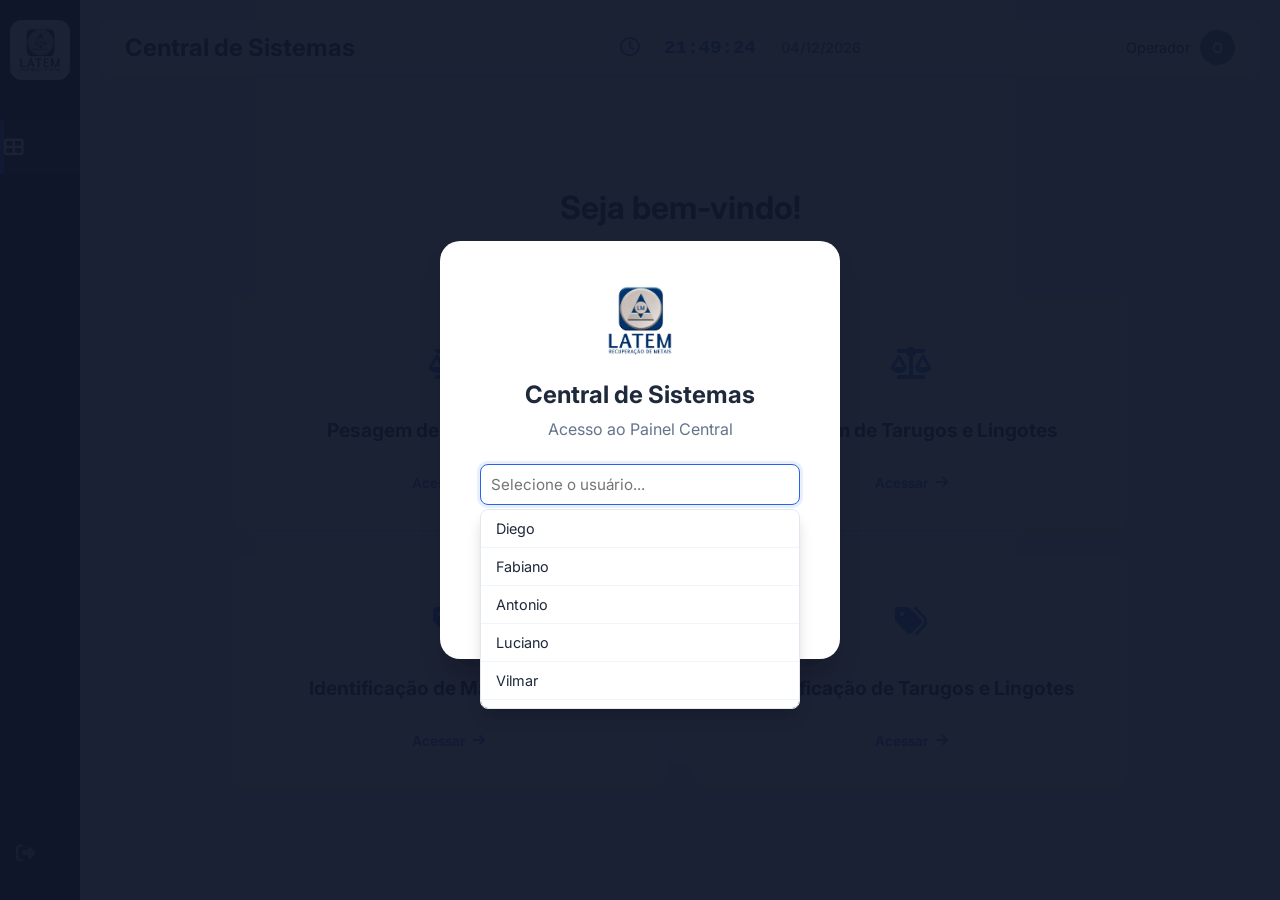
<file: index.html>
<!DOCTYPE html>
<html lang="pt-br">
<head>
    <meta charset="UTF-8">
    <meta name="viewport" content="width=device-width, initial-scale=1.0">
    <title>Central de Sistemas</title>
    <link rel="icon" type="image/png" href="photos/logo-latem.png">
    <link href="https://fonts.googleapis.com/css2?family=Inter:wght@300;400;600;700&display=swap" rel="stylesheet">
    <link rel="stylesheet" href="https://cdnjs.cloudflare.com/ajax/libs/font-awesome/6.4.0/css/all.min.css">
    <link rel="stylesheet" href="assets/css/style.css">
</head>
<body>
    <div id="toast-container"></div>
    
    <div id="duplicateTabModal" class="modal-overlay hidden" style="background:var(--bg-body)">
        <div style="background:white;padding:40px;border-radius:20px;box-shadow:0 10px 25px rgba(0,0,0,0.1);max-width:450px;text-align:center">
            <i class="fa-solid fa-triangle-exclamation" style="font-size:3.5rem;color:var(--warning);margin-bottom:20px"></i>
            <h2 style="margin-bottom:10px;color:var(--text-main)">Sistema já aberto!</h2>
            <p style="color:var(--secondary);margin-bottom:25px;line-height:1.5">Identifiquei um sistema da Latem já em outra aba. Volte para a aba que já está aberta para evitar conflitos de dados.</p>
        </div>
    </div>
    
    <div id="loginModal" class="modal-overlay">
        <div class="login-box">
            <div style="margin-bottom:20px;display:flex;justify-content:center">
                <img src="photos/logo-latem.png" alt="Logo Latem" style="max-height:80px;max-width:100%" onerror="this.style.display='none'">
            </div>
            <h2 style="margin-bottom:10px">Central de Sistemas</h2>
            <p style="color:var(--secondary);margin-bottom:25px">Acesso ao Painel Central</p>
            
            <form id="loginForm">
                <div class="input-group" style="margin-bottom:10px;">
                    <input type="text" id="username" placeholder="Selecione o usuário..." required autocomplete="off">
                </div>
                <div class="input-group">
                    <input type="password" id="password" placeholder="Senha" required>
                </div>
                <button type="submit" class="btn btn-primary" style="margin-top:20px; width: 100%;">
                    <i class="fa-solid fa-right-to-bracket"></i> Entrar
                </button>
                <p id="loginError" style="color:var(--danger);font-size:0.85rem;margin-top:12px;font-weight:600;" class="hidden">
                    <i class="fa-solid fa-circle-exclamation"></i> Usuário ou Senha incorretos.
                </p>
            </form>
        </div>
    </div>

    <nav class="sidebar">
        <div class="logo-area"><img src="photos/logo-latem.png" alt="Logo" onerror="this.style.display='none'"></div>
        <a href="#" class="nav-item active"><div class="nav-icon"><i class="fa-solid fa-table-cells-large"></i></div><span class="nav-text">Painel Principal</span></a>
        <div style="margin-top:auto;width:100%;margin-bottom:20px">
            <a href="#" class="nav-item" onclick="event.preventDefault(); logout()">
                <div class="nav-icon"><i class="fa-solid fa-right-from-bracket"></i></div><span class="nav-text">Sair</span>
            </a>
        </div>
    </nav>

    <main class="main-content">
        <header>
            <div class="header-left"><h1>Central de Sistemas</h1></div>
            <div class="header-center">
                <i class="fa-regular fa-clock" style="color:var(--primary)"></i>
                <div class="clock-display" id="clock">00:00:00</div>
                <div style="font-size:0.9rem;color:var(--secondary);font-weight:600;" id="date">01/01/2024</div>
            </div>
            <div class="user-info">
                <span id="userNameDisplay">---</span>
                <div class="user-avatar" id="userAvatarIcon"><i class="fa-solid fa-user"></i></div>
            </div>
        </header>

        <div class="dashboard-wrapper">
            <div class="dashboard-title">
                <h2 id="welcomeMessage">Seja bem-vindo!</h2>
                <p>Qual módulo deseja acessar?</p>
            </div>
            
            <div class="systems-grid">
                <a href="./sistema_pesagem_mp/index.html" class="system-card">
                    <div class="icon-wrapper"><i class="fa-solid fa-scale-balanced"></i></div>
                    <h3>Pesagem de Matéria Prima</h3>
                    <span class="btn-access">Acessar <i class="fa-solid fa-arrow-right"></i></span>
                </a>
                <a href="./sistema_pesagem_tl/index.html" class="system-card">
                    <div class="icon-wrapper"><i class="fa-solid fa-scale-balanced"></i></div>
                    <h3>Pesagem de Tarugos e Lingotes</h3>
                    <span class="btn-access">Acessar <i class="fa-solid fa-arrow-right"></i></span>
                </a>
                <a href="./sistema_identificacao_mp/index.html" class="system-card">
                    <div class="icon-wrapper"><i class="fa-solid fa-tags"></i></div>
                    <h3>Identificação de Matéria Prima</h3>
                    <span class="btn-access">Acessar <i class="fa-solid fa-arrow-right"></i></span>
                </a>
                <a href="./sistema_identificacao_tl/index.html" class="system-card">
                    <div class="icon-wrapper"><i class="fa-solid fa-tags"></i></div>
                    <h3>Identificação de Tarugos e Lingotes</h3>
                    <span class="btn-access">Acessar <i class="fa-solid fa-arrow-right"></i></span>
                </a>
            </div>
        </div>
    </main>

    <script src="assets/js/config.js"></script>
    <script src="assets/js/ui.js"></script>
    <script src="assets/js/documents.js"></script>
    <script src="assets/js/auth.js"></script>
</body>
</html>
</file>
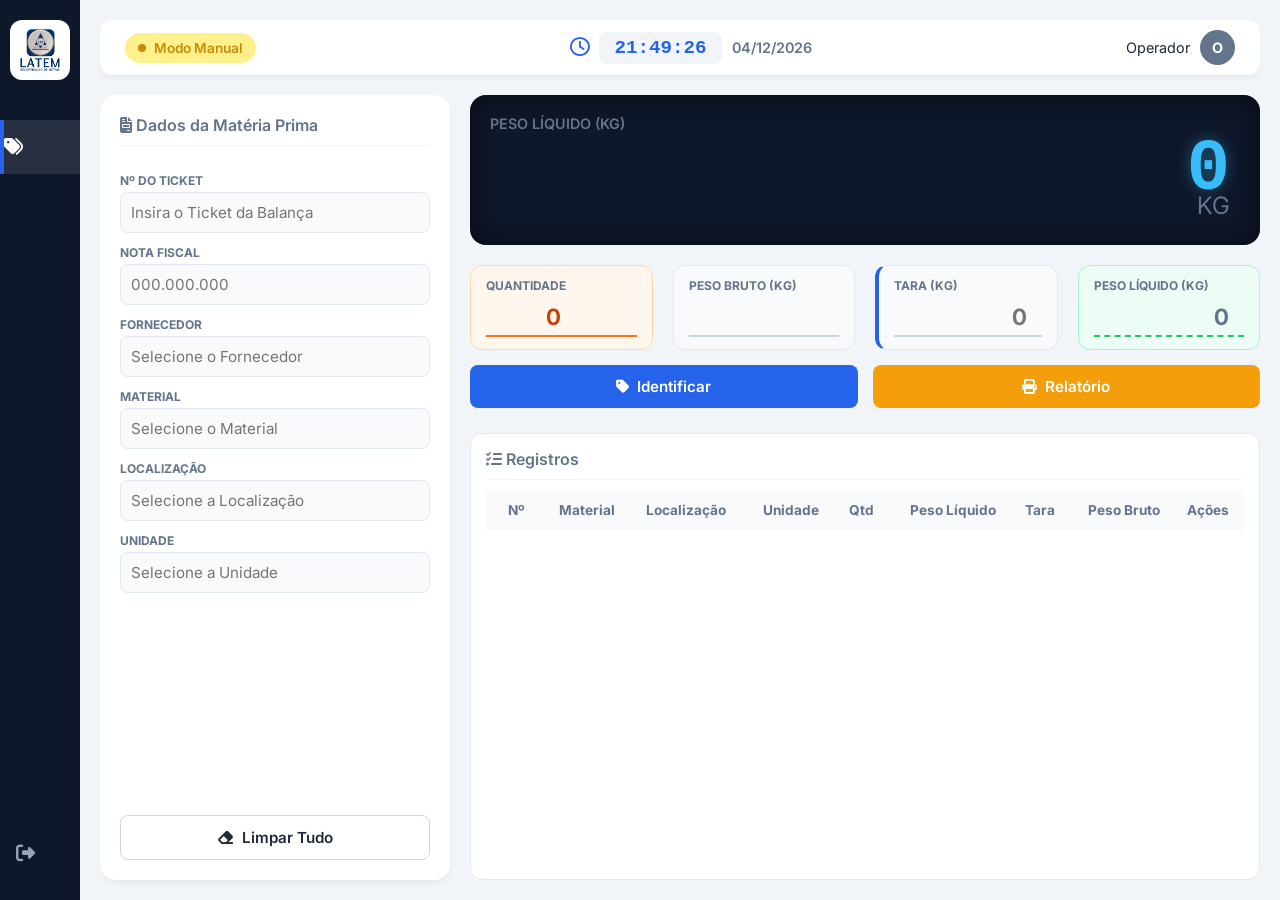
<file: sistema_identificacao_mp/index.html>
<!DOCTYPE html>
<html lang="pt-br">
<head>
    <meta charset="UTF-8">
    <meta name="viewport" content="width=device-width, initial-scale=1.0">
    <title>Identificação de Matéria Prima</title>
    <link rel="icon" type="image/png" href="../photos/logo-latem.png">
    <link href="https://fonts.googleapis.com/css2?family=Inter:wght@300;400;600;700&display=swap" rel="stylesheet">
    <link href="https://fonts.googleapis.com/css2?family=Libre+Barcode+128&display=swap" rel="stylesheet">
    <link rel="stylesheet" href="https://cdnjs.cloudflare.com/ajax/libs/font-awesome/6.4.0/css/all.min.css">
    <link rel="stylesheet" href="../assets/css/style.css">
</head>
<body>
    <div id="toast-container"></div>
    <div id="confirmModal" class="modal-overlay hidden" style="z-index:99999">
        <div style="background:white;padding:30px;border-radius:16px;text-align:center;max-width:350px">
            <i class="fa-solid fa-circle-question" style="font-size:3rem;color:var(--warning);margin-bottom:15px"></i>
            <h3 style="margin-bottom:10px;color:var(--text-main)">Confirmar Exclusão</h3>
            <p style="color:var(--secondary);margin-bottom:20px">Deseja realmente excluir este registo?</p>
            <div style="display:flex;gap:10px;justify-content:center">
                <button class="btn btn-secondary" onclick="fecharConfirmacao()">Cancelar</button>
                <button class="btn btn-danger" onclick="confirmarExclusao()">Excluir</button>
            </div>
        </div>
    </div>
    
    <div id="etiquetaModal" class="etiqueta-modal">
        <div class="etiqueta-header-title" style="padding:15px;border-bottom:1px solid #e2e8f0;text-align:center;font-weight:bold;background:white;">Comprovantes Gerados</div>
        <div id="etiquetaScrollArea" class="etiqueta-scroll-area"></div>
        <div class="etiqueta-controls" style="padding:10px;border-top:1px solid #eee;background:#f8fafc;display:flex;gap:10px;">
            <button class="btn btn-primary" onclick="imprimirEtiqueta()" style="flex:1"><i class="fa-solid fa-print"></i> Imprimir Tudo</button>
            <button class="btn btn-secondary" onclick="fecharEtiqueta()" style="flex:1">Fechar</button>
        </div>
    </div>
    
    <nav class="sidebar">
        <div class="logo-area"><img src="../photos/logo-latem.png" alt="Logo" onerror="this.style.display='none'"></div>
        <a href="#" class="nav-item active"><div class="nav-icon"><i class="fa-solid fa-tags"></i></div><span class="nav-text">Identificação</span></a>
        <div style="margin-top:auto;width:100%;margin-bottom:20px">
            <a href="#" class="nav-item" onclick="logout(); return false;">
                <div class="nav-icon"><i class="fa-solid fa-right-from-bracket"></i></div><span class="nav-text">Sair</span>
            </a>
        </div>
    </nav>
    
    <main class="main-content">
        <header>
            <div class="header-left">
                <div class="status-badge manual" style="display:flex;align-items:center;gap:8px;padding:6px 12px;border-radius:20px;font-size:0.85rem;font-weight:600;background:#fef08a;color:#ca8a04;cursor:default;border:1px solid transparent">
                    <div class="status-dot" style="width:8px;height:8px;border-radius:50%;background:currentColor;"></div>
                    <span>Modo Manual</span>
                </div>
            </div>
            <div class="header-center">
                <i class="fa-regular fa-clock" style="color:var(--primary)"></i>
                <div class="clock-display" id="clock">00:00:00</div>
                <div style="font-size:0.9rem;color:var(--secondary);font-weight:600;" id="date">01/01/2024</div>
            </div>
            <div class="user-info">
                <span id="userNameDisplay">---</span>
                <div class="user-avatar" id="userAvatarIcon"><i class="fa-solid fa-user"></i></div>
            </div>
        </header>
        
        <div class="card form-section">
            <div class="card-title"><span><i class="fa-solid fa-file-invoice"></i> Dados da Matéria Prima</span></div>
            <div class="input-group"><label>Nº do Ticket</label><input type="text" id="ticket" placeholder="Insira o Ticket da Balança"></div>
            <div class="input-group"><label>Nota Fiscal</label><input type="text" id="nfe" placeholder="000.000.000"></div>
            <div class="input-group"><label>Fornecedor</label><input type="text" id="fornecedor" placeholder="Selecione o Fornecedor"></div>
            <div class="input-group"><label>Material</label><input type="text" id="material" placeholder="Selecione o Material"></div>
            <div class="input-group"><label>Localização</label><input type="text" id="localizacao" placeholder="Selecione a Localização"></div>
            <div class="input-group"><label>Unidade</label><input type="text" id="unidade" placeholder="Selecione a Unidade"></div>
            <div style="margin-top:auto;padding-top:10px;text-align:center">
                <button class="btn btn-secondary" onclick="limparTudo()" style="width:100%"><i class="fa-solid fa-eraser"></i> Limpar Tudo</button>
            </div>
        </div>

        <div class="scale-section">
            <div class="display-container">
                <div class="display-label">PESO LÍQUIDO (kg)</div>
                <div class="weight-value" id="displayLiquido">0</div>
                <div class="unit">KG</div>
            </div>
            <div class="weight-controls">
                <div class="weight-input-card qtd-card">
                    <label>Quantidade</label>
                    <input type="number" id="quantidade" value="0" oninput="saveFormState()">
                </div>
                <div class="weight-input-card">
                    <label>Peso Bruto (kg)</label>
                    <input type="number" id="pesoBruto" oninput="calcularPesos()">
                </div>
                <div class="weight-input-card" style="border-left:4px solid var(--primary);">
                    <label>Tara (kg)</label>
                    <input type="number" id="pesoTara" placeholder="0" oninput="calcularPesos()">
                </div>
                <div class="weight-input-card highlight">
                    <label>Peso Líquido (kg)</label>
                    <input type="number" id="pesoLiquido" value="0" readonly>
                </div>
            </div>
            <div class="actions">
                <button class="btn btn-primary" onclick="realizarIdentificacao()"><i class="fa-solid fa-tag"></i> Identificar</button>
                <button class="btn btn-warning" onclick="gerarRelatorio()"><i class="fa-solid fa-print"></i> Relatório</button>
            </div>
            <div class="history-section">
                <div class="card-title" style="margin-bottom:10px; display:flex; justify-content:space-between;">
                    <span><i class="fa-solid fa-list-check"></i> Registros</span>
                </div>
                <div class="table-container">
                    <table id="historyTable">
                        <thead><tr><th style="text-align:center;width:8%">Nº</th><th>Material</th><th>Localização</th><th style="text-align:center">Unidade</th><th style="text-align:center">Qtd</th><th style="text-align:right">Peso Líquido</th><th style="text-align:right">Tara</th><th style="text-align:right">Peso Bruto</th><th style="text-align:center">Ações</th></tr></thead>
                        <tbody></tbody>
                    </table>
                </div>
            </div>
        </div>
    </main>

    <script src="../assets/js/config.js"></script>
    <script src="../assets/js/ui.js"></script>
    <script src="../assets/js/documents.js"></script>
    <script src="../assets/js/auth.js"></script>

    <script src="../assets/js/id_mp.js"></script>
</body>
</html>
</file>
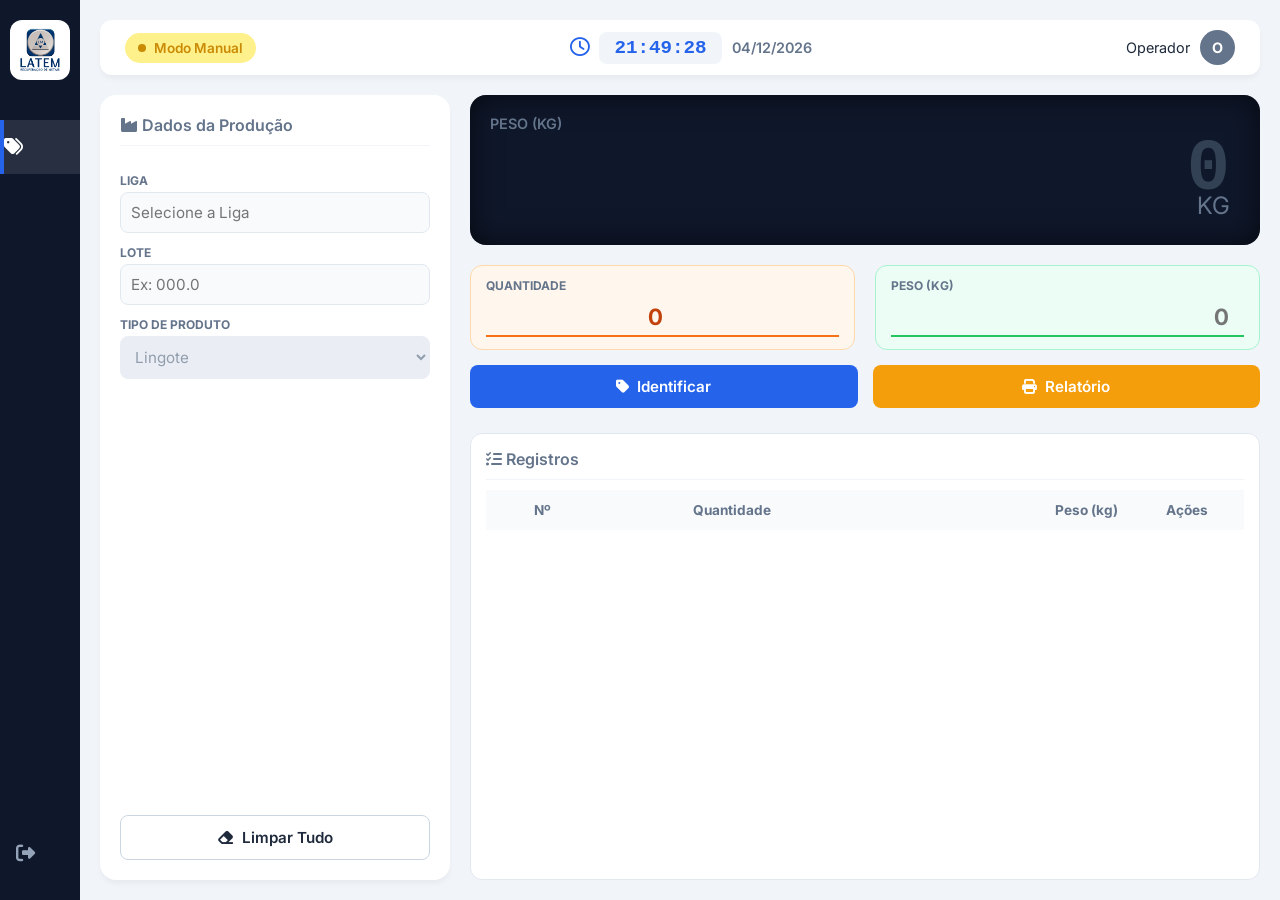
<file: sistema_identificacao_tl/index.html>
<!DOCTYPE html>
<html lang="pt-br">
<head>
    <meta charset="UTF-8">
    <meta name="viewport" content="width=device-width, initial-scale=1.0">
    <title>Identificação de Tarugos e Lingotes</title>
    <link rel="icon" type="image/png" href="../photos/logo-latem.png">
    <link href="https://fonts.googleapis.com/css2?family=Inter:wght@300;400;600;700&display=swap" rel="stylesheet">
    <link href="https://fonts.googleapis.com/css2?family=Libre+Barcode+128&display=swap" rel="stylesheet">
    <link rel="stylesheet" href="https://cdnjs.cloudflare.com/ajax/libs/font-awesome/6.4.0/css/all.min.css">
    <link rel="stylesheet" href="../assets/css/style.css">
</head>
<body>
    <div id="toast-container"></div>
    <div id="confirmModal" class="modal-overlay hidden" style="z-index:99999">
        <div style="background:white;padding:30px;border-radius:16px;text-align:center;max-width:350px">
            <i class="fa-solid fa-circle-question" style="font-size:3rem;color:var(--warning);margin-bottom:15px"></i>
            <h3 style="margin-bottom:10px;color:var(--text-main)">Confirmar Exclusão</h3>
            <p style="color:var(--secondary);margin-bottom:20px">Deseja realmente excluir este registo?</p>
            <div style="display:flex;gap:10px;justify-content:center">
                <button class="btn btn-secondary" onclick="fecharConfirmacao()">Cancelar</button>
                <button class="btn btn-danger" onclick="confirmarExclusao()">Excluir</button>
            </div>
        </div>
    </div>
    
    <div id="etiquetaModal" class="etiqueta-modal">
        <div class="etiqueta-header-title" style="padding:15px;border-bottom:1px solid #e2e8f0;text-align:center;font-weight:bold;background:white;">Comprovantes Gerados</div>
        <div id="etiquetaScrollArea" class="etiqueta-scroll-area"></div>
        <div class="etiqueta-controls" style="padding:10px;border-top:1px solid #eee;background:#f8fafc;display:flex;gap:10px;">
            <button class="btn btn-primary" onclick="imprimirEtiqueta()" style="flex:1"><i class="fa-solid fa-print"></i> Imprimir Tudo</button>
            <button class="btn btn-secondary" onclick="fecharEtiqueta()" style="flex:1">Fechar</button>
        </div>
    </div>
    
    <nav class="sidebar">
        <div class="logo-area"><img src="../photos/logo-latem.png" alt="Logo" onerror="this.style.display='none'"></div>
        <a href="#" class="nav-item active"><div class="nav-icon"><i class="fa-solid fa-tags"></i></div><span class="nav-text">Identificação</span></a>
        <div style="margin-top:auto;width:100%;margin-bottom:20px">
            <a href="#" class="nav-item" onclick="logout(); return false;">
                <div class="nav-icon"><i class="fa-solid fa-right-from-bracket"></i></div><span class="nav-text">Sair</span>
            </a>
        </div>
    </nav>
    
    <main class="main-content">
        <header>
            <div class="header-left">
                <div class="status-badge manual" style="display:flex;align-items:center;gap:8px;padding:6px 12px;border-radius:20px;font-size:0.85rem;font-weight:600;background:#fef08a;color:#ca8a04;cursor:default;border:1px solid transparent">
                    <div class="status-dot" style="width:8px;height:8px;border-radius:50%;background:currentColor;"></div>
                    <span>Modo Manual</span>
                </div>
            </div>
            <div class="header-center">
                <i class="fa-regular fa-clock" style="color:var(--primary)"></i>
                <div class="clock-display" id="clock">00:00:00</div>
                <div style="font-size:0.9rem;color:var(--secondary);font-weight:600;" id="date">01/01/2024</div>
            </div>
            <div class="user-info">
                <span id="userNameDisplay">---</span>
                <div class="user-avatar" id="userAvatarIcon"><i class="fa-solid fa-user"></i></div>
            </div>
        </header>
        
        <div class="card form-section">
            <div class="card-title"><span><i class="fa-solid fa-industry"></i> Dados da Produção</span></div>
            <div class="input-group">
                <label>Liga</label>
                <input type="text" id="liga" placeholder="Selecione a Liga">
            </div>
            <div class="input-group"><label>Lote</label><input type="text" id="loteFornada" placeholder="Ex: 000.0"></div>
            <div class="input-group"><label>Tipo de Produto</label>
                <select id="tipo" disabled>
                    <option value="Lingote">Lingote</option>
                    <option value="Tarugo">Tarugo</option>
                </select>
            </div>
            <div id="camposTarugo" class="hidden">
                <div class="input-group">
                    <label>Fornada</label>
                    <input type="text" id="forno" placeholder="Ex: A000">
                </div>
                <div class="input-group">
                    <label>Polegada</label>
                    <input type="text" id="polegada" placeholder="Selecione a Polegada" oninput="calcularPesos()">
                </div>
                <div class="input-group">
                    <label>Comprimento (m)</label>
                    <input type="number" step="0.01" id="comprimento" placeholder="0.00" oninput="calcularPesos()">
                </div>
            </div>
            <div style="margin-top:auto;padding-top:10px;text-align:center">
                <button class="btn btn-secondary" onclick="limparTudo()" style="width:100%"><i class="fa-solid fa-eraser"></i> Limpar Tudo</button>
            </div>
        </div>
        
        <div class="scale-section">
            <div id="displayContainer" class="display-container display-offline">
                <div class="display-label">PESO (kg)</div>
                <div class="weight-value" id="displayLiquido">0</div>
                <div class="unit">KG</div>
                <div id="estabilizacaoStatus" style="position: absolute; bottom: 15px; left: 30px; font-size: 0.85rem; font-weight: 700; transition: 0.3s; z-index: 10;"></div>
            </div>
            
            <div class="weight-controls" style="grid-template-columns: repeat(2, 1fr);">
                <div class="weight-input-card qtd-card">
                    <label>Quantidade</label>
                    <input type="number" id="quantidade" value="0">
                </div>
                <div class="weight-input-card highlight">
                    <label>Peso (kg)</label>
                    <input type="number" id="pesoBruto" placeholder="0" oninput="calcularPesos()">
                </div>
            </div>
            
            <div class="actions" style="flex-direction: column; gap: 5px;">
                <div style="display: flex; gap: 15px; width: 100%;">
                    <button class="btn btn-primary" id="btnPesar" onclick="realizarIdentificacao()" style="flex:1;"><i class="fa-solid fa-tag"></i> Identificar</button>
                    <button class="btn btn-warning" onclick="gerarRelatorio()" style="flex:1;"><i class="fa-solid fa-print"></i> Relatório</button>
                </div>
            </div>

            <div class="history-section">
                <div class="card-title" style="margin-bottom:10px; display:flex; justify-content:space-between;">
                    <span><i class="fa-solid fa-list-check"></i> Registros</span>
                </div>
                <div class="table-container">
                    <table id="historyTable">
                        <thead><tr><th style="text-align:center;width:15%">Nº</th><th style="text-align:center;width:35%">Quantidade</th><th style="text-align:right;width:35%">Peso (kg)</th><th style="text-align:center;width:15%">Ações</th></tr></thead>
                        <tbody></tbody>
                    </table>
                </div>
            </div>
        </div>
    </main>

    <script src="../assets/js/config.js"></script>
    <script src="../assets/js/ui.js"></script>
    <script src="../assets/js/documents.js"></script>
    <script src="../assets/js/auth.js"></script>

    <script src="../assets/js/id_tl.js"></script>
</body>
</html>
</file>
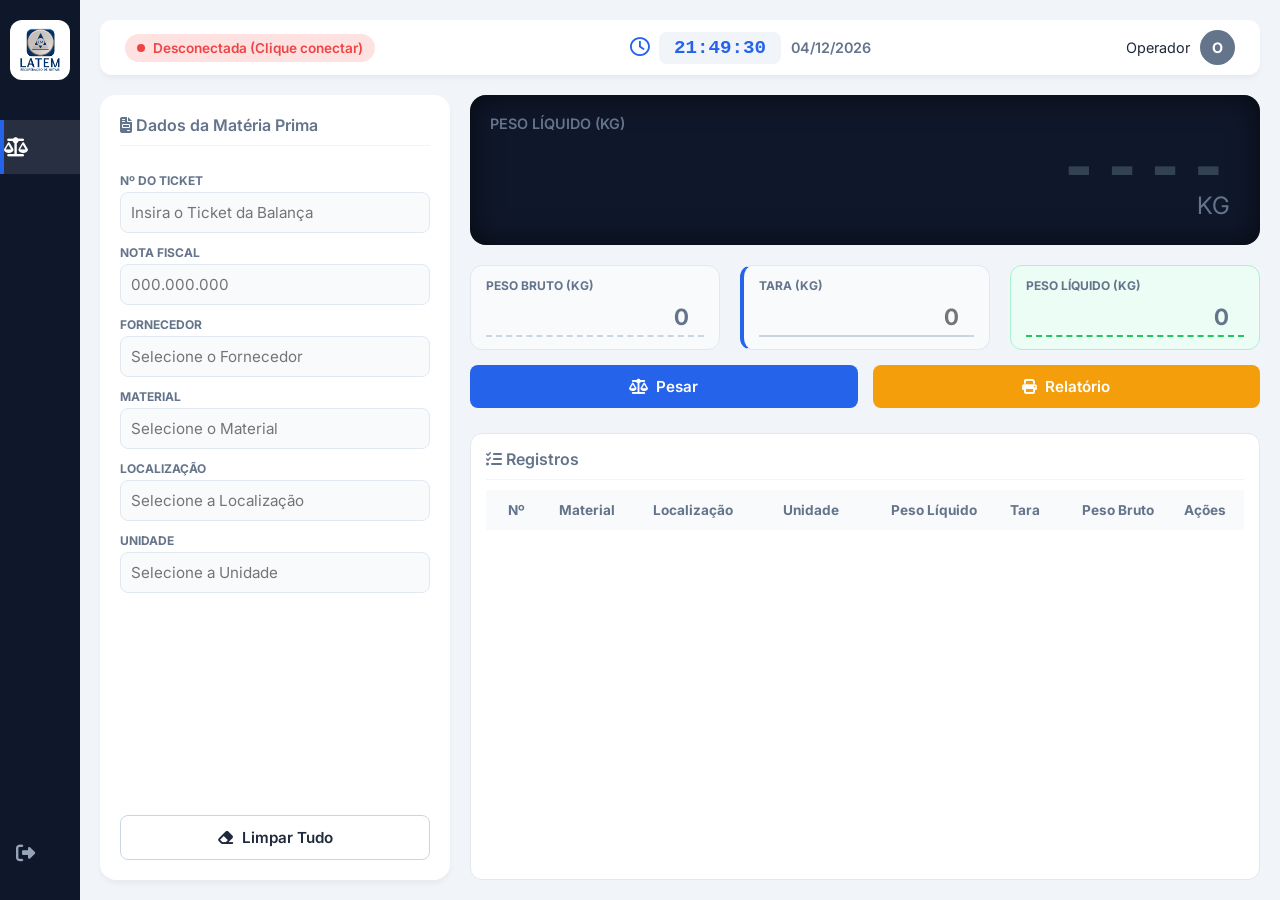
<file: sistema_pesagem_mp/index.html>
<!DOCTYPE html>
<html lang="pt-br">
<head>
    <meta charset="UTF-8">
    <meta name="viewport" content="width=device-width, initial-scale=1.0">
    <title>Pesagem de Matéria Prima</title>
    <link rel="icon" type="image/png" href="../photos/logo-latem.png">
    <link href="https://fonts.googleapis.com/css2?family=Inter:wght@300;400;600;700&display=swap" rel="stylesheet">
    <link href="https://fonts.googleapis.com/css2?family=Libre+Barcode+128&display=swap" rel="stylesheet">
    <link rel="stylesheet" href="https://cdnjs.cloudflare.com/ajax/libs/font-awesome/6.4.0/css/all.min.css">
    <link rel="stylesheet" href="../assets/css/style.css">
</head>
<body>
    <div id="toast-container"></div>
    <div id="confirmModal" class="modal-overlay hidden" style="z-index:99999">
        <div style="background:white;padding:30px;border-radius:16px;text-align:center;max-width:350px">
            <i class="fa-solid fa-circle-question" style="font-size:3rem;color:var(--warning);margin-bottom:15px"></i>
            <h3 style="margin-bottom:10px;color:var(--text-main)">Confirmar Exclusão</h3>
            <p style="color:var(--secondary);margin-bottom:20px">Deseja realmente excluir este registo?</p>
            <div style="display:flex;gap:10px;justify-content:center">
                <button class="btn btn-secondary" onclick="fecharConfirmacao()">Cancelar</button>
                <button class="btn btn-danger" onclick="confirmarExclusao()">Excluir</button>
            </div>
        </div>
    </div>
    
    <div id="etiquetaModal" class="etiqueta-modal">
        <div id="etiquetaArea" class="etiqueta-content" style="height:265px;"></div>
        <div class="btn-print-area" style="padding:10px;border-top:1px solid #eee;background:#f8fafc;display:flex;gap:10px;">
            <button class="btn btn-primary" onclick="imprimirEtiqueta()" style="flex:1"><i class="fa-solid fa-print"></i> Imprimir</button>
            <button class="btn btn-secondary" onclick="fecharEtiqueta()" style="flex:1">Fechar</button>
        </div>
    </div>
    
    <nav class="sidebar">
        <div class="logo-area"><img src="../photos/logo-latem.png" alt="Logo" onerror="this.style.display='none'"></div>
        <a href="#" class="nav-item active"><div class="nav-icon"><i class="fa-solid fa-scale-balanced"></i></div><span class="nav-text">Pesagem</span></a>
        <div style="margin-top:auto;width:100%;margin-bottom:20px">
            <a href="#" class="nav-item" onclick="logout(); return false;">
                <div class="nav-icon"><i class="fa-solid fa-right-from-bracket"></i></div><span class="nav-text">Sair</span>
            </a>
        </div>
    </nav>

    <main class="main-content">
        <header>
            <div class="header-left">
                <div id="scaleStatus" class="status-badge" style="display:flex;align-items:center;gap:8px;padding:6px 12px;border-radius:20px;font-size:0.85rem;font-weight:600;background:#fee2e2;color:var(--danger);cursor:pointer;" onclick="conectarBalanca()">
                    <div class="status-dot" style="width:8px;height:8px;border-radius:50%;background:currentColor;"></div>
                    <span id="statusText">Desconectada (Clique conectar)</span>
                </div>
            </div>
            <div class="header-center">
                <i class="fa-regular fa-clock" style="color:var(--primary)"></i>
                <div class="clock-display" id="clock">00:00:00</div>
                <div style="font-size:0.9rem;color:var(--secondary);font-weight:600;" id="date">01/01/2024</div>
            </div>
            <div class="user-info">
                <span id="userNameDisplay">---</span>
                <div class="user-avatar" id="userAvatarIcon"><i class="fa-solid fa-user"></i></div>
            </div>
        </header>
        
        <div class="card form-section">
            <div class="card-title"><span><i class="fa-solid fa-file-invoice"></i> Dados da Matéria Prima</span></div>
            <div class="input-group"><label>Nº do Ticket</label><input type="text" id="ticket" placeholder="Insira o Ticket da Balança"></div>
            <div class="input-group"><label>Nota Fiscal</label><input type="text" id="nfe" placeholder="000.000.000"></div>
            <div class="input-group"><label>Fornecedor</label><input type="text" id="fornecedor" placeholder="Selecione o Fornecedor"></div>
            <div class="input-group"><label>Material</label><input type="text" id="material" placeholder="Selecione o Material"></div>
            <div class="input-group"><label>Localização</label><input type="text" id="localizacao" placeholder="Selecione a Localização"></div>
            <div class="input-group"><label>Unidade</label><input type="text" id="unidade" placeholder="Selecione a Unidade"></div>
            <div style="margin-top:auto;padding-top:10px;text-align:center;">
                <button class="btn btn-secondary" onclick="limparTudo()" style="width:100%;">
                    <i class="fa-solid fa-eraser"></i> Limpar Tudo
                </button>
            </div>
        </div>

        <div class="scale-section">
            <div id="displayContainer" class="display-container display-offline">
                <div class="display-label">PESO LÍQUIDO (kg)</div>
                <div class="weight-value" id="displayLiquido">----</div>
                <div class="unit">KG</div>
                <div id="estabilizacaoStatus" style="position: absolute; bottom: 15px; left: 30px; font-size: 0.85rem; font-weight: 700; transition: 0.3s; z-index: 10;"></div>
            </div>
            <div class="weight-controls">
                <div class="weight-input-card">
                    <label>Peso Bruto (kg)</label>
                    <input type="number" id="pesoBruto" value="0" readonly oninput="calcularPesos()">
                </div>
                <div class="weight-input-card" style="border-left:4px solid var(--primary);">
                    <label>Tara (kg)</label>
                    <input type="number" id="pesoTara" placeholder="0" oninput="calcularPesos()">
                </div>
                <div class="weight-input-card highlight">
                    <label>Peso Líquido (kg)</label>
                    <input type="number" id="pesoLiquido" value="0" readonly>
                </div>
            </div>
            <div class="actions" style="flex-direction: column; gap: 5px;">
                <div style="display: flex; gap: 15px; width: 100%;">
                    <button class="btn btn-primary" id="btnPesar" onclick="realizarPesagem()" style="flex:1; opacity: 0.7;"><i class="fa-solid fa-scale-balanced"></i> Pesar</button>
                    <button class="btn btn-warning" onclick="gerarRelatorio()" style="flex:1;"><i class="fa-solid fa-print"></i> Relatório</button>
                </div>
            </div>
            <div class="history-section">
                <div class="card-title" style="margin-bottom:10px; display:flex; justify-content:space-between;">
                    <span><i class="fa-solid fa-list-check"></i> Registros</span>
                </div>
                <div class="table-container">
                    <table id="historyTable">
                        <thead><tr><th style="text-align:center;width:8%">Nº</th><th>Material</th><th>Localização</th><th style="text-align:center">Unidade</th><th style="text-align:right">Peso Líquido</th><th style="text-align:right">Tara</th><th style="text-align:right">Peso Bruto</th><th style="text-align:center">Ações</th></tr></thead>
                        <tbody></tbody>
                    </table>
                </div>
            </div>
        </div>
    </main>

    <script src="../assets/js/config.js"></script>
    <script src="../assets/js/ui.js"></script>
    <script src="../assets/js/documents.js"></script>
    <script src="../assets/js/auth.js"></script>

    <script src="../assets/js/balanca.js"></script>

    <script src="../assets/js/pesagem_mp.js"></script>
</body>
</html>
</file>
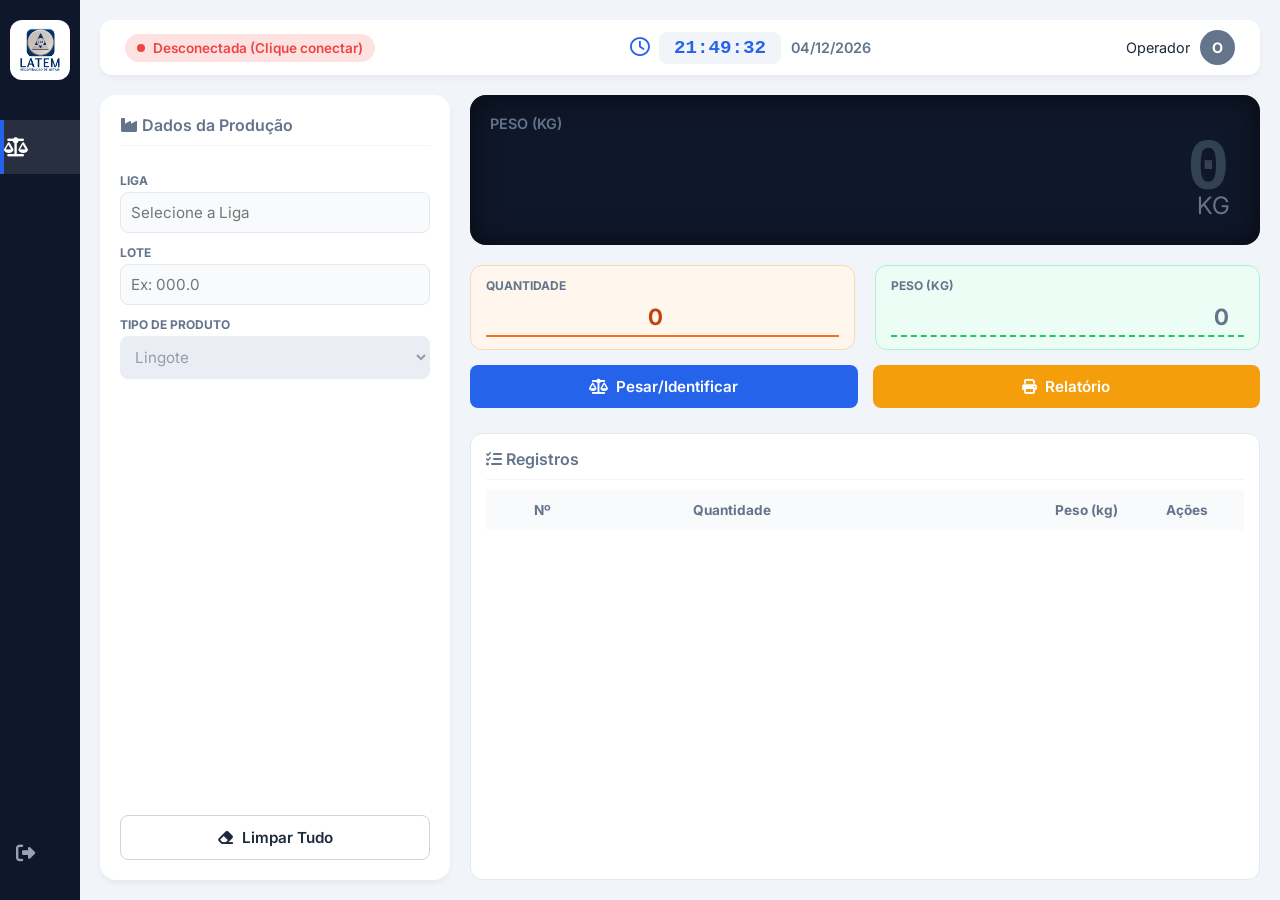
<file: sistema_pesagem_tl/index.html>
<!DOCTYPE html>
<html lang="pt-br">
<head>
    <meta charset="UTF-8">
    <meta name="viewport" content="width=device-width, initial-scale=1.0">
    <title>Pesagem de Tarugos e Lingotes</title>
    <link rel="icon" type="image/png" href="../photos/logo-latem.png">
    <link href="https://fonts.googleapis.com/css2?family=Inter:wght@300;400;600;700&display=swap" rel="stylesheet">
    <link href="https://fonts.googleapis.com/css2?family=Libre+Barcode+128&display=swap" rel="stylesheet">
    <link rel="stylesheet" href="https://cdnjs.cloudflare.com/ajax/libs/font-awesome/6.4.0/css/all.min.css">
    <link rel="stylesheet" href="../assets/css/style.css">
</head>
<body>
    <div id="toast-container"></div>
    <div id="confirmModal" class="modal-overlay hidden" style="z-index:99999">
        <div style="background:white;padding:30px;border-radius:16px;text-align:center;max-width:350px">
            <i class="fa-solid fa-circle-question" style="font-size:3rem;color:var(--warning);margin-bottom:15px"></i>
            <h3 style="margin-bottom:10px;color:var(--text-main)">Confirmar Exclusão</h3>
            <p style="color:var(--secondary);margin-bottom:20px">Deseja realmente excluir este registo?</p>
            <div style="display:flex;gap:10px;justify-content:center">
                <button class="btn btn-secondary" onclick="fecharConfirmacao()">Cancelar</button>
                <button class="btn btn-danger" onclick="confirmarExclusao()">Excluir</button>
            </div>
        </div>
    </div>
    
    <div id="etiquetaModal" class="etiqueta-modal">
        <div id="etiquetaArea" class="etiqueta-content" style="height:265px;"></div>
        <div class="btn-print-area" style="padding:10px;border-top:1px solid #eee;background:#f8fafc;display:flex;gap:10px;">
            <button class="btn btn-primary" onclick="imprimirEtiqueta()" style="flex:1"><i class="fa-solid fa-print"></i> Imprimir</button>
            <button class="btn btn-secondary" onclick="fecharEtiqueta()" style="flex:1">Fechar</button>
        </div>
    </div>
    
    <nav class="sidebar">
        <div class="logo-area"><img src="../photos/logo-latem.png" alt="Logo" onerror="this.style.display='none'"></div>
        <a href="#" class="nav-item active"><div class="nav-icon"><i class="fa-solid fa-scale-balanced"></i></div><span class="nav-text">Pesagem</span></a>
        <div style="margin-top:auto;width:100%;margin-bottom:20px">
            <a href="#" class="nav-item" onclick="logout(); return false;">
                <div class="nav-icon"><i class="fa-solid fa-right-from-bracket"></i></div><span class="nav-text">Sair</span>
            </a>
        </div>
    </nav>

    <main class="main-content">
        <header>
            <div class="header-left">
                <div id="scaleStatus" class="status-badge" style="display:flex;align-items:center;gap:8px;padding:6px 12px;border-radius:20px;font-size:0.85rem;font-weight:600;background:#fee2e2;color:var(--danger);cursor:pointer;" onclick="conectarBalanca()">
                    <div class="status-dot" style="width:8px;height:8px;border-radius:50%;background:currentColor;"></div>
                    <span id="statusText">Desconectada (Clique conectar)</span>
                </div>
            </div>
            <div class="header-center">
                <i class="fa-regular fa-clock" style="color:var(--primary)"></i>
                <div class="clock-display" id="clock">00:00:00</div>
                <div style="font-size:0.9rem;color:var(--secondary);font-weight:600;" id="date">01/01/2024</div>
            </div>
            <div class="user-info">
                <span id="userNameDisplay">---</span>
                <div class="user-avatar" id="userAvatarIcon"><i class="fa-solid fa-user"></i></div>
            </div>
        </header>

        <div class="card form-section">
            <div class="card-title"><span><i class="fa-solid fa-industry"></i> Dados da Produção</span></div>
            <div class="input-group">
                <label>Liga</label>
                <input type="text" id="liga" placeholder="Selecione a Liga">
            </div>
            <div class="input-group"><label>Lote</label><input type="text" id="loteFornada" placeholder="Ex: 000.0"></div>
            <div class="input-group"><label>Tipo de Produto</label>
                <select id="tipo" disabled>
                    <option value="Lingote">Lingote</option>
                    <option value="Tarugo">Tarugo</option>
                </select>
            </div>
            <div id="camposTarugo" class="hidden">
                <div class="input-group">
                    <label>Fornada</label>
                    <input type="text" id="forno" placeholder="Ex: A000">
                </div>
                <div class="input-group">
                    <label>Polegada</label>
                    <input type="text" id="polegada" placeholder="Selecione a Polegada" oninput="calcularPesos()">
                </div>
                <div class="input-group">
                    <label>Comprimento (m)</label>
                    <input type="number" step="0.01" id="comprimento" placeholder="0.00" oninput="calcularPesos()">
                </div>
            </div>
            <div style="margin-top:auto;padding-top:10px;text-align:center">
                <button class="btn btn-secondary" onclick="limparTudo()" style="width:100%"><i class="fa-solid fa-eraser"></i> Limpar Tudo</button>
            </div>
        </div>

        <div class="scale-section">
            <div id="displayContainer" class="display-container display-offline">
                <div class="display-label">PESO (kg)</div>
                <div class="weight-value" id="displayLiquido">0</div>
                <div class="unit">KG</div>
                <div id="estabilizacaoStatus" style="position: absolute; bottom: 15px; left: 30px; font-size: 0.85rem; font-weight: 700; transition: 0.3s; z-index: 10;"></div>
            </div>
            
            <div class="weight-controls" style="grid-template-columns: repeat(2, 1fr);">
                <div class="weight-input-card qtd-card">
                    <label>Quantidade</label>
                    <input type="number" id="quantidade" value="0">
                </div>
                <div class="weight-input-card highlight">
                    <label>Peso (kg)</label>
                    <input type="number" id="pesoBruto" value="0" readonly oninput="calcularPesos()">
                </div>
            </div>
            
            <div class="actions" style="flex-direction: column; gap: 5px;">
                <div style="display: flex; gap: 15px; width: 100%;">
                    <button class="btn btn-primary" id="btnPesar" onclick="registrarProducao()" style="flex:1;"><i class="fa-solid fa-scale-balanced"></i> Pesar/Identificar</button>
                    <button class="btn btn-warning" onclick="gerarRelatorio()" style="flex:1;"><i class="fa-solid fa-print"></i> Relatório</button>
                </div>
            </div>

            <div class="history-section">
                <div class="card-title" style="margin-bottom:10px; display:flex; justify-content:space-between;">
                    <span><i class="fa-solid fa-list-check"></i> Registros</span>
                </div>
                <div class="table-container">
                    <table id="historyTable">
                        <thead><tr><th style="text-align:center;width:15%">Nº</th><th style="text-align:center;width:35%">Quantidade</th><th style="text-align:right;width:35%">Peso (kg)</th><th style="text-align:center;width:15%">Ações</th></tr></thead>
                        <tbody></tbody>
                    </table>
                </div>
            </div>
        </div>
    </main>

    <script src="https://alcdn.msauth.net/browser/2.30.0/js/msal-browser.min.js"></script>

    <script src="../assets/js/config.js"></script>
    <script src="../assets/js/excel_api.js"></script> 
    <script src="../assets/js/ui.js"></script>
    <script src="../assets/js/documents.js"></script>
    <script src="../assets/js/auth.js"></script>
    <script src="../assets/js/balanca.js"></script>
    <script src="../assets/js/pesagem_tl.js"></script> 
</body>
</html>
</file>
<file: assets/css/style.css>
/* ==========================================================================
   Variáveis e Cores 
   ========================================================================== */
:root {
    --primary: #2563eb;
    --primary-dark: #1e40af;
    --secondary: #64748b;
    --bg-body: #f1f5f9;
    --bg-card: #ffffff;
    --text-main: #1e293b;
    --danger: #ef4444;
    --success: #22c55e;
    --warning: #f59e0b;
    --display-bg: #0f172a;
    --display-text: #38bdf8;
}

* { box-sizing: border-box; margin: 0; padding: 0; font-family: 'Inter', sans-serif; }
body { background-color: var(--bg-body); color: var(--text-main); height: 100vh; overflow: hidden; display: flex; }
.hidden { display: none !important; }

/* ==========================================================================
   Notificações e Modais 
   ========================================================================== */
#toast-container { position: fixed; top: 20px; right: 20px; z-index: 11000; display: flex; flex-direction: column; gap: 10px; } 
.toast { background: white; padding: 15px 20px; border-radius: 12px; box-shadow: 0 10px 15px -3px rgba(0,0,0,0.1); display: flex; align-items: center; gap: 12px; min-width: 300px; animation: slideIn 0.3s forwards; border-left: 5px solid var(--primary); font-size: 0.9rem; font-weight: 500; } 
.toast.success { border-left-color: var(--success); } .toast.error { border-left-color: var(--danger); } .toast.warning { border-left-color: var(--warning); } .toast.info { border-left-color: var(--primary); } 
.toast i { font-size: 1.2rem; } .toast.success i { color: var(--success); } .toast.error i { color: var(--danger); } .toast.warning i { color: var(--warning); } .toast.info i { color: var(--primary); } 
@keyframes slideIn { from { transform: translateX(100%); opacity: 0; } to { transform: translateX(0); opacity: 1; } } 
@keyframes fadeOut { to { opacity: 0; transform: translateY(-20px); } }

.modal-overlay { position: fixed; top: 0; left: 0; width: 100%; height: 100%; background: rgba(15, 23, 42, 0.95); display: flex; justify-content: center; align-items: center; z-index: 10000; }

/* ==========================================================================
   Sidebar Retrátil 
   ========================================================================== */
.sidebar { width: 80px; background-color: var(--display-bg); display: flex; flex-direction: column; align-items: center; padding-top: 20px; transition: width 0.3s; z-index: 10; } 
.sidebar:hover { width: 200px; } 
.logo-area { width: 60px; height: 60px; border-radius: 12px; display: flex; justify-content: center; align-items: center; margin-bottom: 40px; overflow: hidden; background: white; padding: 5px; } 
.logo-area img { width: 100%; height: 100%; object-fit: contain; } 
.nav-item { width: 100%; display: flex; align-items: center; padding: 15px 0; cursor: pointer; color: #94a3b8; transition: 0.2s; text-decoration: none; } 
.nav-item:hover, .nav-item.active { background-color: rgba(255,255,255,0.1); color: white; border-left: 4px solid var(--primary); } 
.nav-icon { width: 80px; text-align: center; font-size: 1.2rem; } 
.nav-text { white-space: nowrap; opacity: 0; transition: opacity 0.2s; } 
.sidebar:hover .nav-text { opacity: 1; }

/* ==========================================================================
   Layout Principal em Grid 
   ========================================================================== */
.main-content { 
    flex: 1; 
    padding: 20px; 
    display: grid; 
    grid-template-columns: 350px 1fr; 
    grid-template-rows: auto 1fr; 
    gap: 20px; 
    height: 100vh; 
}

body:has(.dashboard-wrapper) .main-content {
    display: flex;
    flex-direction: column;
    overflow-y: auto;
}

header { 
    grid-column: 1 / -1; 
    display: flex; justify-content: space-between; align-items: center; 
    background: var(--bg-card); padding: 10px 25px; border-radius: 12px; 
    box-shadow: 0 4px 6px -1px rgba(0,0,0,0.05); 
} 
.header-left h1 { font-size: 1.5rem; font-weight: 700; color: var(--text-main); }
.status-badge { display: flex; align-items: center; gap: 8px; padding: 6px 12px; border-radius: 20px; font-size: 0.85rem; font-weight: 600; cursor: pointer; }
.status-badge.manual { cursor: default; }
.header-center { font-size: 1.2rem; font-weight: 600; display: flex; gap: 10px; align-items: center; color: var(--text-main); } 
.clock-display { background: #f1f5f9; padding: 5px 15px; border-radius: 8px; font-family: 'Courier New', monospace; font-weight: 700; color: var(--primary); } 
.user-info { display: flex; align-items: center; gap: 10px; font-size: 0.9rem; } 
.user-avatar { width: 35px; height: 35px; background: var(--secondary); border-radius: 50%; display: flex; align-items: center; justify-content: center; color: white; text-transform: uppercase; font-weight: bold; }

/* ==========================================================================
   Cartões, Formulários e Botões 
   ========================================================================== */
.card { background: var(--bg-card); border-radius: 16px; padding: 20px; box-shadow: 0 4px 6px -1px rgba(0,0,0,0.05); display: flex; flex-direction: column; overflow: hidden; }
.card-title { font-size: 1rem; font-weight: 600; margin-bottom: 15px; color: var(--secondary); display: flex; align-items: center; justify-content: space-between; border-bottom: 1px solid #f1f5f9; padding-bottom: 10px; }
.form-section { display: flex; flex-direction: column; gap: 12px; overflow-y: auto; overflow-x: hidden; }

.btn { flex: 1; padding: 12px; border: none; border-radius: 8px; font-weight: 600; cursor: pointer; display: flex; align-items: center; justify-content: center; gap: 8px; transition: 0.2s; font-size: 0.95rem; white-space: nowrap; } 
.btn-primary { background: var(--primary); color: white; } 
.btn-primary:hover { background: var(--primary-dark); }
.btn-warning { background: var(--warning); color: white; } 
.btn-secondary { background: white; border: 1px solid #cbd5e1; color: var(--text-main); } 
.btn-danger { background: var(--danger); color: white; }

.input-group { display: flex; flex-direction: column; gap: 4px; text-align: left; position: relative; } 
label { font-size: 0.75rem; font-weight: 700; color: var(--secondary); text-transform: uppercase; } 
input, select { padding: 10px; border: 1px solid #e2e8f0; border-radius: 8px; font-size: 0.95rem; outline: none; background: #f8fafc; width: 100%; transition: 0.2s; } 
input:focus, select:focus { border-color: var(--primary); background: white; box-shadow: 0 0 0 3px rgba(37,99,235,0.1); } 
input:read-only, select:disabled, input:disabled { background-color: #e2e8f0; cursor: not-allowed; color: #64748b; }

/* ==========================================================================
   Exibição da Balança 
   ========================================================================== */
.scale-section { display:flex; flex-direction:column; gap:15px; overflow-y:hidden; } 
.display-container { background:var(--display-bg); color:var(--display-text); padding:20px 30px; border-radius:16px; text-align:right; position:relative; box-shadow:inset 0 0 30px rgba(0,0,0,0.6); display:flex; flex-direction:column; justify-content:center; height:150px; flex-shrink:0; } 
.display-label { position:absolute; top:20px; left:20px; font-size:0.9rem; color:#64748b; font-weight:600; text-transform:uppercase; } 
.weight-value { font-family:'Courier New', monospace; font-size:4.5rem; font-weight:700; text-shadow:0 0 15px rgba(56,189,248,0.4); } 
.display-offline .weight-value { color:#334155; text-shadow:none; } 
.unit { font-size:1.5rem; color:#64748b; position:absolute; bottom:25px; right:30px; }
.weight-controls { display:grid; grid-template-columns: repeat(auto-fit, minmax(100px, 1fr)); gap:20px; margin-top:5px; flex-shrink:0; } 
.weight-input-card { background:#f8fafc; padding:12px 15px; border-radius:12px; border:1px solid #e2e8f0; display:flex; flex-direction:column; justify-content:center; } 
.weight-input-card label { margin-bottom:5px; } 
.weight-input-card input { font-size:1.4rem; font-weight:700; border:none; background:transparent!important; border-bottom:2px solid #cbd5e1; width:100%; text-align:right; padding:5px 0; border-radius:0; } 
.weight-input-card input[readonly] { color:var(--secondary); cursor:not-allowed; border-bottom-style:dashed; } 
.highlight { background:#ecfdf5; border-color:#a7f3d0; } 
.highlight input { color:var(--success); border-color:var(--success); } 
.qtd-card { background:#fff7ed; border-color:#fed7aa; } 
.qtd-card input { color:#c2410c; border-color:#f97316; text-align:center; }
.actions { display:flex; gap:15px; flex-shrink:0; } 

/* ==========================================================================
   Tabela de Histórico 
   ========================================================================== */
.history-section { flex:1; display:flex; flex-direction:column; overflow:hidden; margin-top:10px; background:white; border-radius:12px; padding:15px; border:1px solid #e2e8f0; } 
.table-container { overflow-y:auto; flex:1; } 
table { width:100%; border-collapse:collapse; font-size:0.85rem; } 
th { text-align:left; padding:12px; background:#f8fafc; color:var(--secondary); font-weight:700; position:sticky; top:0; z-index:5; } 
td { padding:10px 12px; border-bottom:1px solid #e2e8f0; vertical-align:middle; }

/* ==========================================================================
   Autocompletar    
   ========================================================================== */
.custom-autocomplete-wrapper { position: relative; width: 100%; }
.custom-autocomplete-list { position: absolute; top: 100%; left: 0; right: 0; background: white; border: 1px solid #e2e8f0; border-radius: 8px; max-height: 200px; overflow-y: auto; z-index: 10001; box-shadow: 0 10px 15px -3px rgba(0,0,0,0.2); list-style: none; padding: 0; margin-top: 4px; text-align: left; }
.custom-autocomplete-list li { padding: 10px 15px; cursor: pointer; border-bottom: 1px solid #f1f5f9; font-size: 0.9rem; color: var(--text-main); }
.custom-autocomplete-list li:hover { background: #eff6ff; color: var(--primary); font-weight: 600; }

/* ==========================================================================
   Central de Sistemas / Index 
   ========================================================================== */
.login-box { background: white; padding: 40px; border-radius: 20px; width: 400px; text-align: center; box-shadow: 0 20px 25px -5px rgba(0,0,0,0.2); overflow: visible; }
.dashboard-wrapper { flex: 1; display: flex; flex-direction: column; justify-content: center; align-items: center; padding: 20px; } 
.dashboard-title { text-align: center; margin-bottom: 40px; color: var(--text-main); } 
.dashboard-title h2 { font-size: 2rem; font-weight: 700; margin-bottom: 10px; }
.systems-grid { display: grid; grid-template-columns: repeat(2, 1fr); gap: 25px; max-width: 900px; width: 100%; }
.system-card { background: var(--bg-card); border-radius: 16px; padding: 30px 20px; box-shadow: 0 4px 6px -1px rgba(0,0,0,0.05); border: 1px solid #e2e8f0; display: flex; flex-direction: column; align-items: center; text-align: center; text-decoration: none; transition: all 0.3s ease; position: relative; overflow: hidden; }
.system-card::before { content: ''; position: absolute; top: 0; left: 0; width: 100%; height: 4px; background: var(--primary); transform: scaleX(0); transition: transform 0.3s ease; transform-origin: left; }
.system-card:hover { transform: translateY(-5px); box-shadow: 0 12px 20px -5px rgba(0,0,0,0.1); border-color: #cbd5e1; } 
.system-card:hover::before { transform: scaleX(1); }
.icon-wrapper { width: 70px; height: 70px; background: #eff6ff; color: var(--primary); border-radius: 50%; display: flex; align-items: center; justify-content: center; font-size: 2rem; margin-bottom: 20px; transition: 0.3s; }
.system-card:hover .icon-wrapper { background: var(--primary); color: white; } 
.system-card h3 { font-size: 1.2rem; color: var(--text-main); margin-bottom: 10px; font-weight: 700; } 
.system-card p { font-size: 0.9rem; color: var(--secondary); margin-bottom: 20px; }
.btn-access { background: var(--bg-body); color: var(--primary); padding: 8px 20px; border-radius: 20px; font-weight: 600; font-size: 0.85rem; display: flex; align-items: center; gap: 8px; transition: 0.2s; margin-top: 15px; } 
.system-card:hover .btn-access { background: var(--primary); color: white; }

@media (max-width: 768px) { .systems-grid { grid-template-columns: 1fr; } .sidebar { display: none; } }

/* ==========================================================================
   Configurações da Etiqueta Modal
   ========================================================================== */
.etiqueta-modal { background:white; width: 420px; display:none; position:fixed; top:50%; left:50%; transform:translate(-50%,-50%); z-index:2000; flex-direction:column; box-shadow:0 0 50px rgba(0,0,0,0.5); font-family:'Courier New', monospace; border-radius:8px; overflow:hidden; max-height:90vh; }
.etiqueta-content { padding:15px; display:flex; flex-direction:column; background: white; height:265px; box-sizing:border-box; }
.etiqueta-scroll-area { overflow-y:auto; padding:15px; background:#f1f5f9; display:flex; flex-direction:column; gap:15px; flex:1; }
.etiqueta-individual { background:white; padding:8px; border:1px solid #ccc; box-shadow:0 2px 4px rgba(0,0,0,0.05); display:flex; flex-direction:column; justify-content:space-between; height:265px; box-sizing:border-box; }
.btn-print-area { padding:10px; border-top:1px solid #eee; background:#f8fafc; display:flex; gap:10px; }
.etiqueta-header-title { padding:15px; border-bottom:1px solid #e2e8f0; text-align:center; font-weight:bold; background:white; }

/* ==========================================================================
   Impressão Térmica 
   ========================================================================== */
@media print { 
    @page { size: 100mm 70mm; margin: 0; }
    
    body.printing-label { margin: 0 !important; padding: 0 !important; background: white !important; }
    .printing-label * { visibility: hidden; } 
    .printing-label #etiquetaModal, .printing-label #etiquetaModal * { visibility: visible; } 
    
    .printing-label #etiquetaModal { position: absolute !important; left: 0 !important; top: 0 !important; width: 100mm !important; background: white !important; display: block !important; border: none !important; box-shadow: none !important; transform: none !important; margin: 0 !important; max-height: none !important; border-radius: 0 !important; overflow: visible !important; } 
    .printing-label .etiqueta-scroll-area { padding: 0 !important; background: white !important; overflow: visible !important; gap: 0 !important; display: block !important; } 
    .printing-label .etiqueta-individual { break-after: page; page-break-after: always; border: none !important; padding: 3mm !important; width: 100mm; height: 70mm; display: flex; flex-direction: column; justify-content: space-between; box-sizing: border-box; box-shadow: none !important; margin: 0 !important; } 
    .printing-label .etiqueta-individual:last-child { break-after: auto; page-break-after: auto; } 
    
    .printing-label #etiquetaArea { padding: 3mm !important; width: 100mm !important; height: 70mm !important; display: flex !important; flex-direction: column !important; justify-content: space-between !important; box-sizing: border-box !important; }
    
    .printing-label .btn-print-area, .printing-label .etiqueta-controls, .printing-label .etiqueta-header-title { display: none !important; }
    header, .sidebar, .actions, .form-section, .weight-controls { display: none !important; } 
}
</file>
